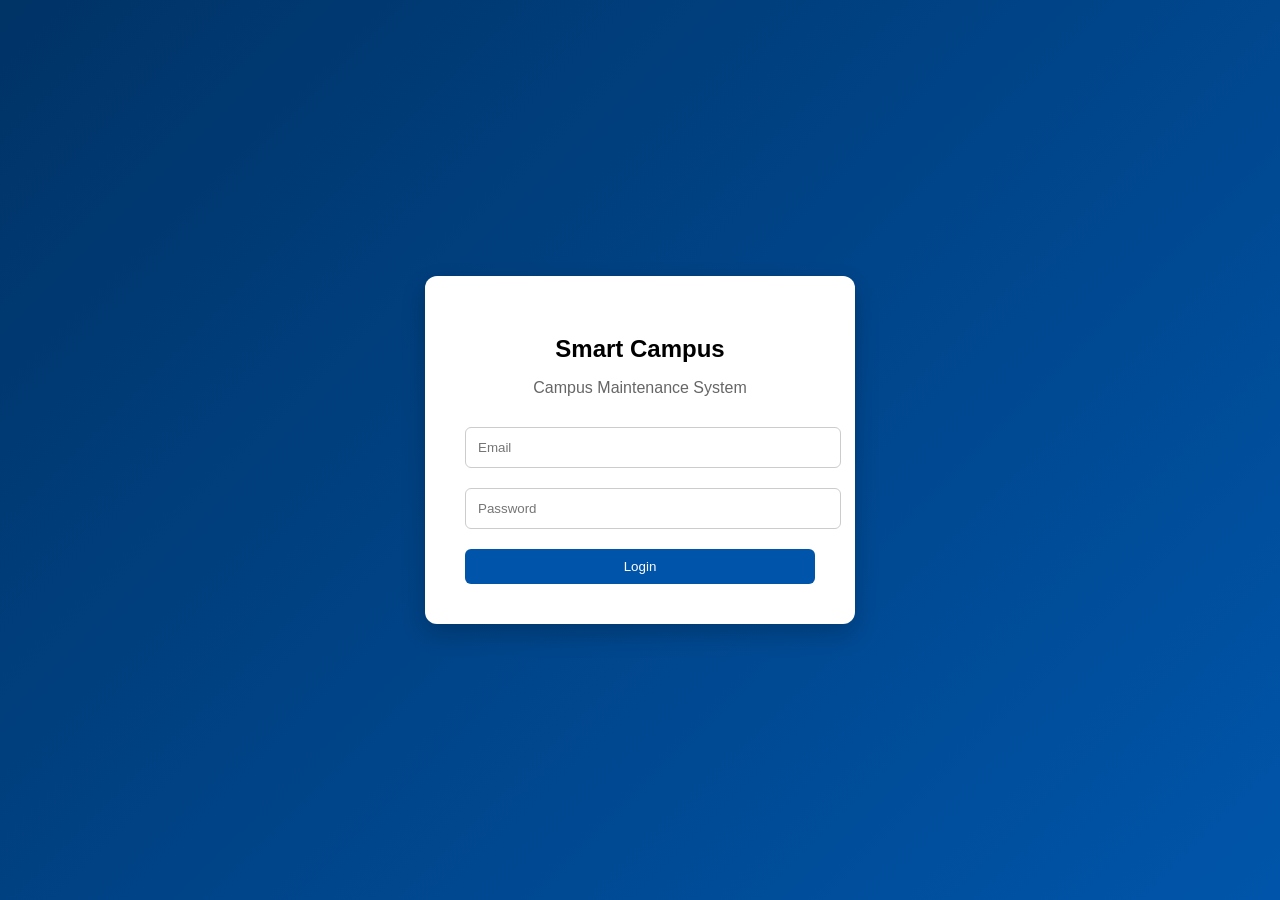
<file: frontend/index.html>
<!DOCTYPE html>
<html>
<head>
    <title>Smart Campus Login</title>
    <link rel="stylesheet" href="style.css">
</head>
<body>

<div class="login-container">
    <div class="login-box">
        <h2>Smart Campus</h2>
        <p class="subtitle">Campus Maintenance System</p>

        <input type="email" id="email" placeholder="Email">
        <input type="password" id="password" placeholder="Password">

        <button onclick="login()">Login</button>
    </div>
</div>

<script src="script.js"></script>
</body>
</html>
</file>
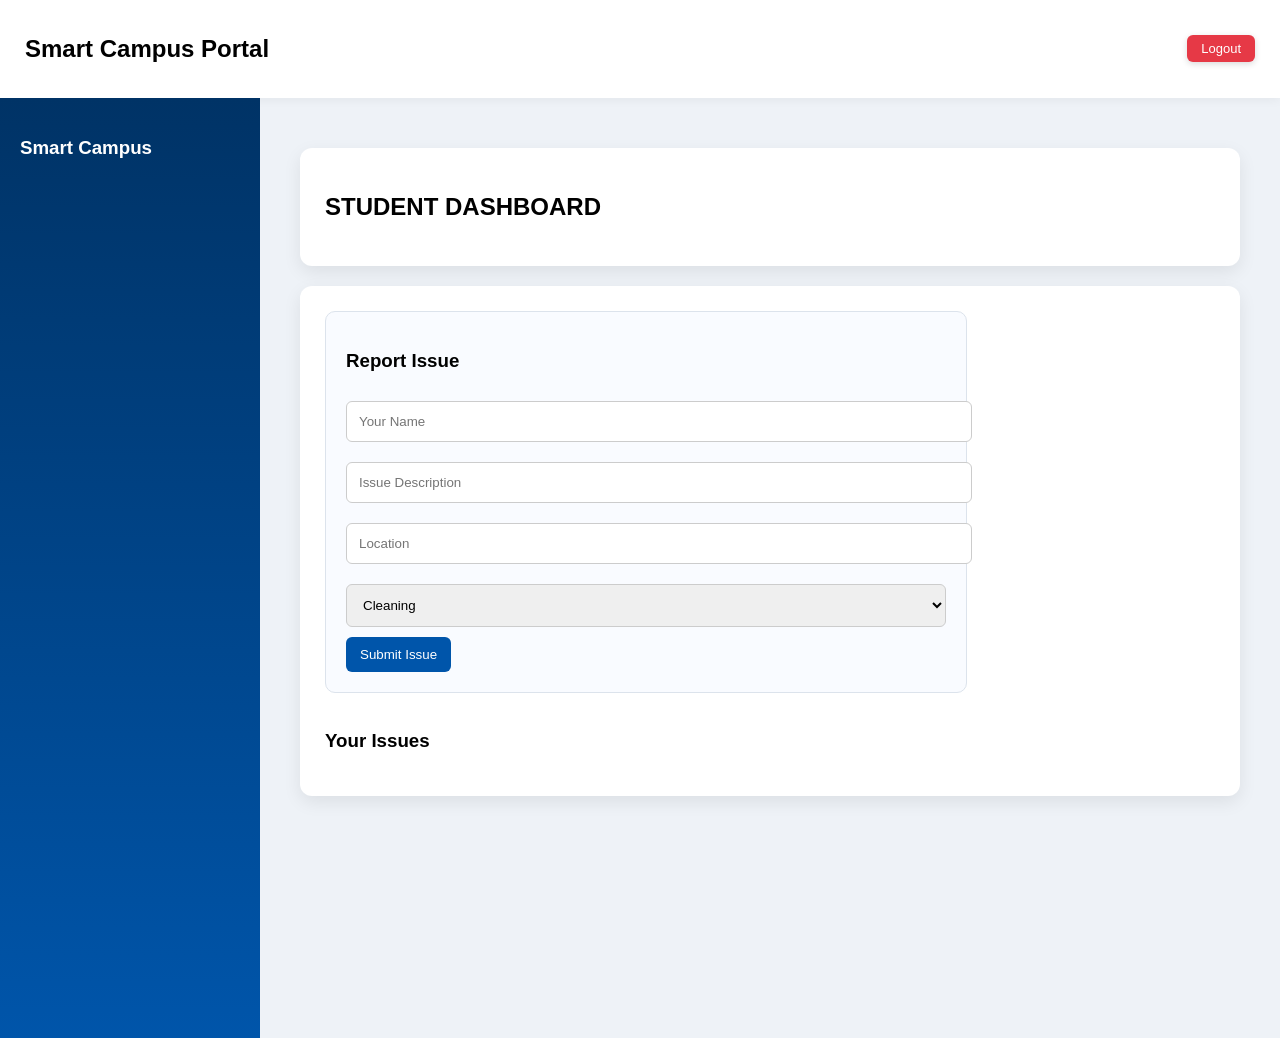
<file: frontend/dashboard.html>
<!DOCTYPE html>
<html>
<head>
    <title>Dashboard</title>
    <link rel="stylesheet" href="style.css">
</head>
<body>

<!-- HEADER -->
<div class="header">
    <h2>Smart Campus Portal</h2>
    <div class="logout-btn" onclick="logout()">Logout</div>
</div>

<div class="dashboard">

    <div class="sidebar">
        <h3>Smart Campus</h3>
    </div>

    <div class="main">

        <div class="card">
            <h2 id="title"></h2>
        </div>

        <div class="card" id="content"></div>

    </div>

</div>

<script>

// ✅ FIX 1: USE LIVE BACKEND
const API = "https://smart-campus-74c7.onrender.com";

const role = localStorage.getItem("role") || "student";

// SET TITLE
document.getElementById("title").innerText =
    role.toUpperCase() + " DASHBOARD";

// LOAD PAGE
function loadContent() {
    if (role === "student") studentView();
    if (role === "admin") adminView();
    if (role === "staff") staffView();
}

loadContent();

// ================= STUDENT =================

function studentView() {
    document.getElementById("content").innerHTML = `
        <div class="form-box">
            <h3>Report Issue</h3>

            <input id="name" placeholder="Your Name">
            <input id="desc" placeholder="Issue Description">
            <input id="loc" placeholder="Location">

            <select id="cat">
                <option>Cleaning</option>
                <option>Electrical</option>
                <option>Plumbing</option>
                <option>Other</option>
            </select>

            <button onclick="submitIssue()">Submit Issue</button>
        </div>

        <br>

        <h3>Your Issues</h3>
        <div id="studentIssues"></div>
    `;

    loadStudentIssues();
}

function submitIssue() {
    const studentName = document.getElementById("name").value;

    if (!studentName) {
        alert("Enter your name");
        return;
    }

    fetch(API + "/issues", {
        method: "POST",
        headers: { "Content-Type": "application/json" },
        body: JSON.stringify({
            student: studentName,
            description: document.getElementById("desc").value,
            location: document.getElementById("loc").value,
            category: document.getElementById("cat").value
        })
    })
    .then(res => res.json())
    .then(() => {
        alert("Issue Submitted");
        loadContent();
    })
    .catch(err => {
        console.error(err);
        alert("Backend error");
    });
}

function loadStudentIssues() {
    fetch(API + "/issues")
    .then(res => res.json())
    .then(data => {

        let rows = data.map(i => `
            <tr>
                <td>${i.student}</td>
                <td>${i.description}</td>
                <td>
                    <span class="status ${i.status.toLowerCase()}">
                        ${i.status}
                    </span>
                </td>
            </tr>
        `).join("");

        // ✅ FIX 2: SAFE CHECK
        const container = document.getElementById("studentIssues");
        if (container) {
            container.innerHTML = `
                <table>
                    <tr>
                        <th>Student</th>
                        <th>Issue</th>
                        <th>Status</th>
                    </tr>
                    ${rows}
                </table>
            `;
        }
    })
    .catch(err => console.error(err));
}

// ================= ADMIN =================

function adminView() {
    fetch(API + "/issues")
    .then(res => res.json())
    .then(data => {

        let rows = data.map(i => `
            <tr>
                <td>${i.student}</td>
                <td>${i.description}</td>
                <td>${i.category}</td>
                <td>
                    <span class="status ${i.status.toLowerCase()}">${i.status}</span>
                </td>
                <td>
                    ${
                        i.status === "PENDING"
                        ? `
                        <button onclick="update(${i.id}, 'ASSIGNED')">Approve</button>
                        <button onclick="update(${i.id}, 'DENIED')">Deny</button>
                        `
                        : "—"
                    }
                </td>
            </tr>
        `).join("");

        document.getElementById("content").innerHTML = `
            <h3>All Issues</h3>
            <table>
                <tr>
                    <th>Student</th>
                    <th>Issue</th>
                    <th>Category</th>
                    <th>Status</th>
                    <th>Action</th>
                </tr>
                ${rows}
            </table>
        `;
    })
    .catch(err => console.error(err));
}

// ================= STAFF =================

function staffView() {
    fetch(API + "/issues")
    .then(res => res.json())
    .then(data => {

        let assigned = data.filter(i => i.status === "ASSIGNED");

        let rows = assigned.map(i => `
            <tr>
                <td>${i.description}</td>
                <td>${i.location || "N/A"}</td>
                <td>${i.category}</td>
                <td><span class="status assigned">ASSIGNED</span></td>
                <td>
                    <button onclick="update(${i.id}, 'FIXED')">Mark Fixed</button>
                </td>
            </tr>
        `).join("");

        document.getElementById("content").innerHTML = `
            <h3>Assigned Issues</h3>
            <table>
                <tr>
                    <th>Issue</th>
                    <th>Location</th>
                    <th>Category</th>
                    <th>Status</th>
                    <th>Action</th>
                </tr>
                ${rows}
            </table>
        `;
    })
    .catch(err => console.error(err));
}

// ================= UPDATE =================

function update(id, status) {
    fetch(API + "/issues/" + id, {
        method: "PUT",
        headers: { "Content-Type": "application/json" },
        body: JSON.stringify({ status })
    }).then(() => loadContent());
}

// ================= LOGOUT =================

function logout() {
    localStorage.clear();
    window.location.href = "index.html";
}

</script>

</body>
</html>
</file>
<file: frontend/style.css>
/* ===== GLOBAL ===== */
body {
    margin: 0;
    font-family: 'Segoe UI', sans-serif;
    background: #eef2f7;
}

/* ===== HEADER ===== */
.header {
    background: white;
    padding: 15px 25px;
    display: flex;
    justify-content: space-between;
    align-items: center;
    box-shadow: 0 2px 10px rgba(0,0,0,0.05);
}

.logout-btn {
    background: #e63946;
    color: white;
    padding: 6px 14px;
    border-radius: 6px;
    font-size: 13px;
    font-weight: 500;
    cursor: pointer;
    display: inline-block;
    box-shadow: 0 2px 6px rgba(0,0,0,0.15);
}

.logout-btn:hover {
    background: #c82333;
}

/* ===== LOGIN PAGE ===== */
.login-container {
    height: 100vh;
    display: flex;
    justify-content: center;
    align-items: center;
    background: linear-gradient(135deg, #003366, #0055aa);
}

.login-box {
    background: white;
    padding: 40px;
    width: 350px;
    border-radius: 12px;
    text-align: center;
    box-shadow: 0 10px 25px rgba(0,0,0,0.2);
}

.login-box h2 {
    margin-bottom: 5px;
}

.subtitle {
    color: #666;
    margin-bottom: 20px;
}

.login-box input {
    width: 100%;
    padding: 12px;
    margin: 10px 0;
    border-radius: 6px;
    border: 1px solid #ccc;
}

.login-box button {
    width: 100%;
    margin-top: 10px;
}

/* ===== DASHBOARD ===== */
.dashboard {
    display: flex;
}

/* Sidebar */
.sidebar {
    width: 220px;
    height: 100vh;
    background: linear-gradient(#003366, #0055aa);
    color: white;
    padding: 20px;
}

/* Main */
.main {
    flex: 1;
    padding: 30px 40px;
}

/* ===== CARDS ===== */
.card {
    background: white;
    padding: 25px;
    margin: 20px auto;
    border-radius: 12px;
    box-shadow: 0 6px 18px rgba(0,0,0,0.08);
    max-width: 900px;
}

/* ===== FORM ===== */
.form-box {
    background: #f9fbff;
    padding: 20px;
    border-radius: 10px;
    border: 1px solid #dce3ec;
    max-width: 600px;
}

/* ===== INPUTS ===== */
input, select {
    width: 100%;
    padding: 12px;
    margin: 10px 0;
    border-radius: 6px;
    border: 1px solid #ccc;
}

/* ===== BUTTON ===== */
button {
    background: #0055aa;
    color: white;
    padding: 10px 14px;
    border-radius: 6px;
    border: none;
    cursor: pointer;
}

button:hover {
    background: #003366;
}

/* ===== TABLE ===== */
table {
    width: 100%;
    border-collapse: collapse;
    margin-top: 10px;
}

th {
    background: #f1f5fa;
    padding: 10px;
    text-align: left;
}

td {
    padding: 10px;
    border-bottom: 1px solid #ddd;
}

/* ===== STATUS ===== */
.status {
    padding: 5px 10px;
    border-radius: 5px;
    font-size: 12px;
}

.pending { background: orange; color: white; }
.assigned { background: #007bff; color: white; }
.fixed { background: green; color: white; }
.denied { background: red; color: white; }
</file>
